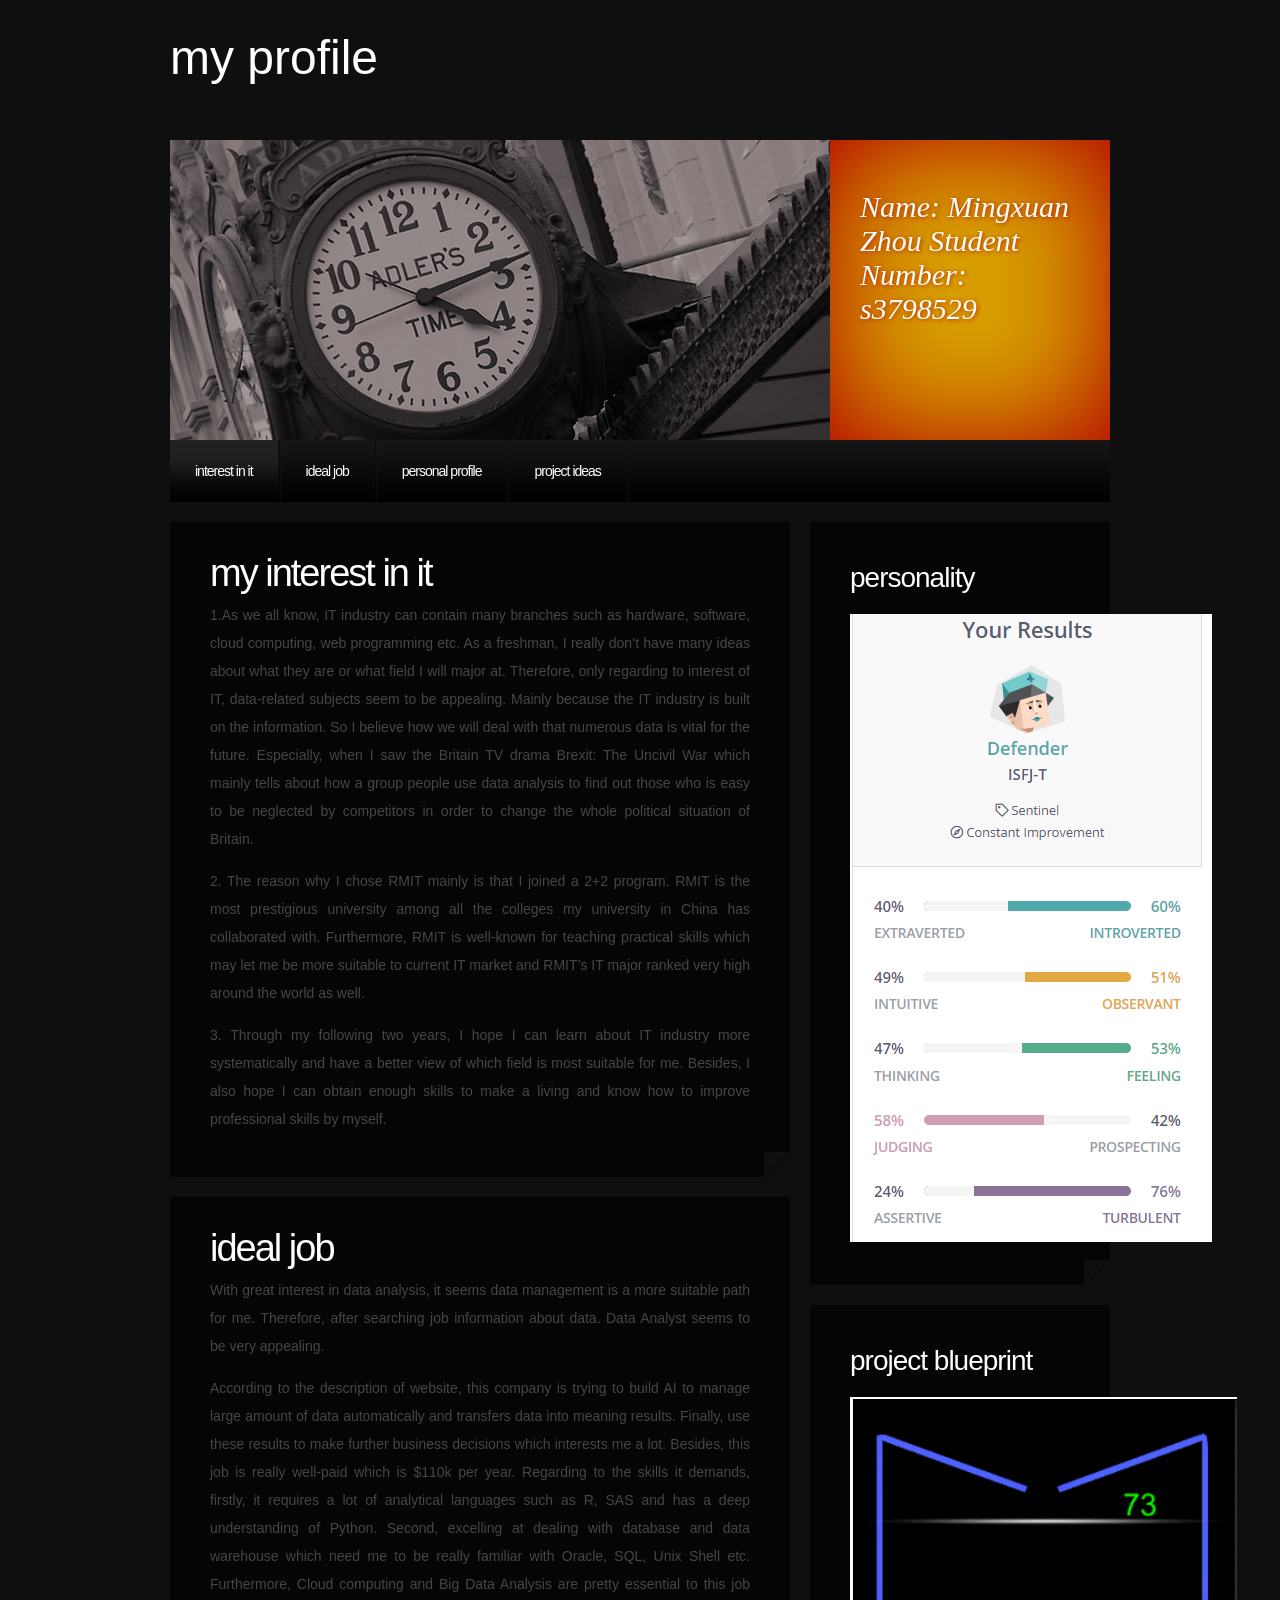
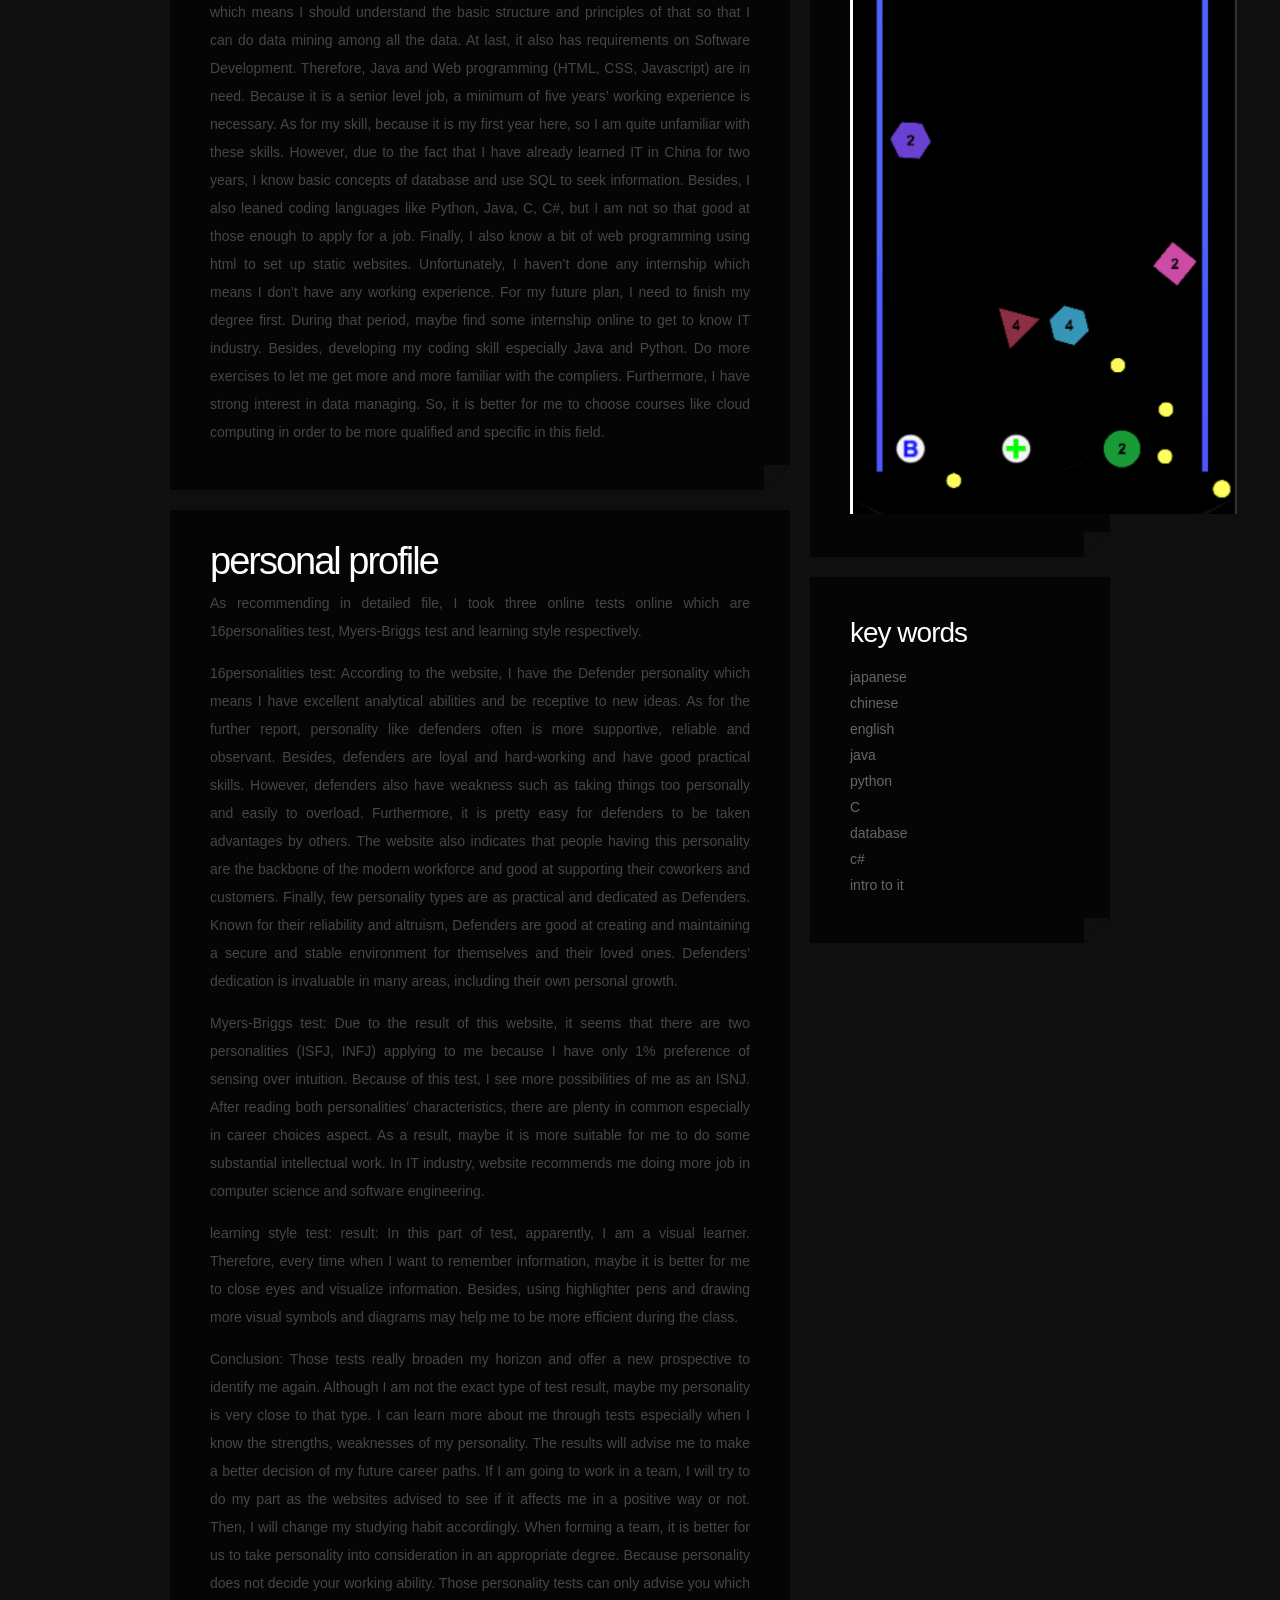
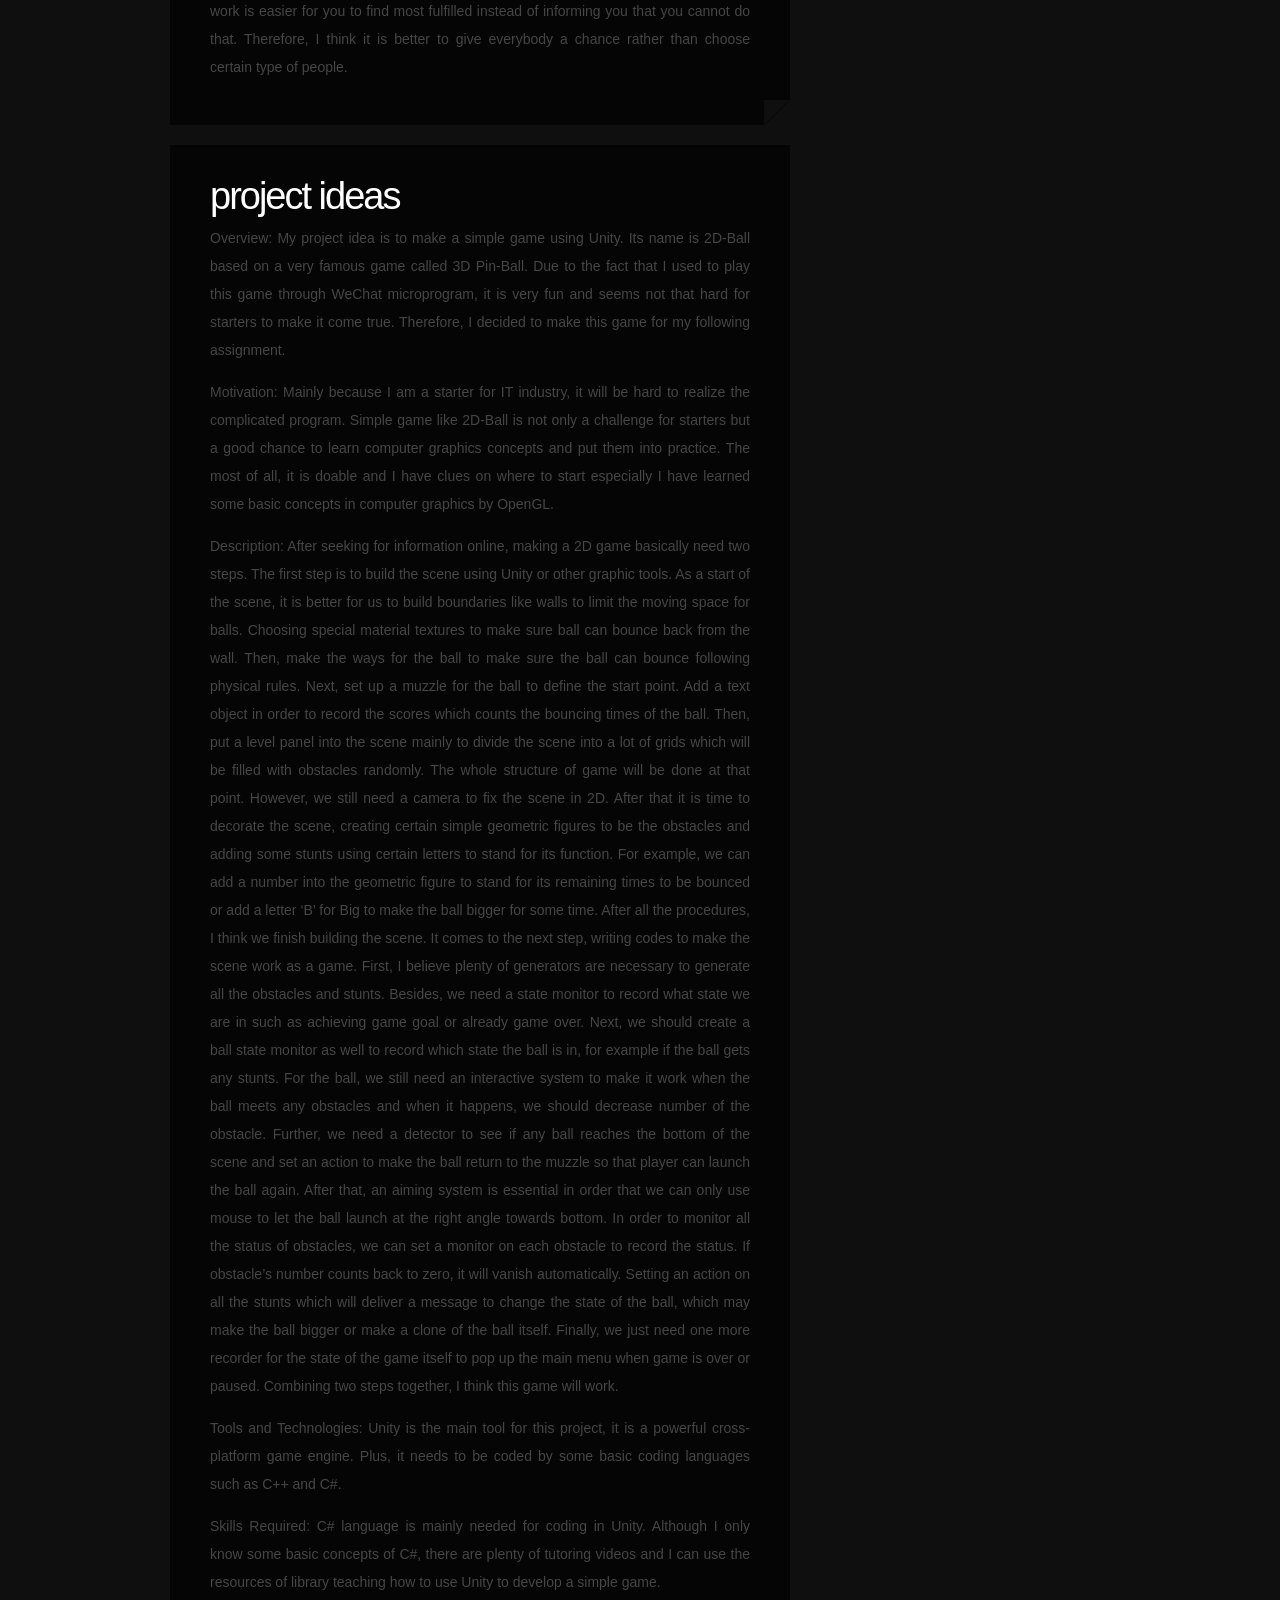
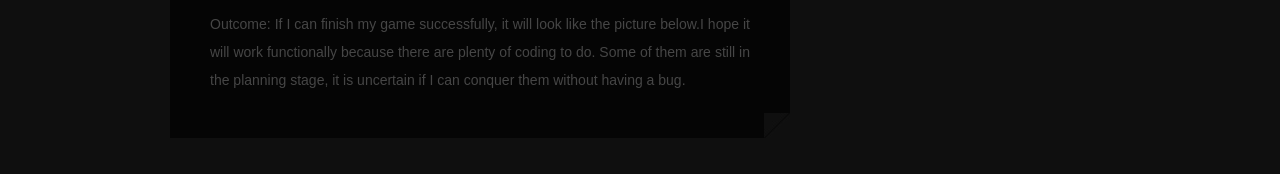
<file: index.html>
<!DOCTYPE html>
<html>

<head>
	<meta http-equiv="content-type" content="text/html; charset=utf-8" />
	<title>My Profile</title>
	<meta name="keywords" content="" />
	<meta name="description" content="" />
	<link href="style.css" rel="stylesheet" type="text/css" media="screen" />
</head>

<body>
	<div id="logo">
		<h1><a href="#">MY Profile</a></h1>

	</div>
	<hr />
	<!-- end #logo -->
	<div id="splash">
		<div class="col1"><img src="images/img01.jpg" width="660" height="300" alt="" /></div>
		<div class="col2">
			<blockquote>Name: Mingxuan Zhou
				Student Number: s3798529</blockquote>
		</div>
	</div>
	<div id="header">
		<div id="menu">
			<ul>
				<li class="current_page_item"><a href="#" class="first">interest in it</a></li>
				<li><a href="#">Ideal Job</a></li>
				<li><a href="#">personal profile</a></li>
				<li><a href="#">project ideas</a></li>
			</ul>
		</div>
		<!-- end #menu -->
	</div>
	<!-- end #header -->
	<!-- end #header-wrapper -->
	<div id="page">
		<div id="content">
			<div class="post">
				<h2 class="title"><a href="#">My Interest in IT</a></h2>
				<div class="entry">
					<p>
						1.As we all know, IT industry can contain many branches such as hardware, software, cloud
						computing, web programming etc. As a freshman, I really don’t have many ideas about what they
						are or what field I will major at. Therefore, only regarding to interest of IT, data-related
						subjects seem to be appealing. Mainly because the IT industry is built on the information. So
						I believe how we will deal with that numerous data is vital for the future. Especially, when I
						saw the Britain TV drama Brexit: The Uncivil War which mainly tells about how a group people use
						data analysis to find out those who is easy to be neglected by competitors in order to change
						the whole political situation of Britain.
					</p>
					<p>
						2. The reason why I chose RMIT mainly is that I joined a 2+2 program. RMIT is the most
						prestigious
						university among all the colleges my university in China has collaborated with. Furthermore,
						RMIT is well-known for teaching practical skills which may let me be more suitable to current IT
						market and RMIT’s IT major ranked very high around the world as well.
					</p>
					<p>
						3. Through my following two years, I hope I can learn about IT industry more systematically and
						have a better view of which field is most suitable for me. Besides, I also hope I can obtain
						enough skills to make a living and know how to improve professional skills by myself.
					</p>

				</div>
			</div>
			<div class="post">
				<h2 class="title"><a href="#">Ideal Job</a></h2>

				<div class="entry">
					<p>With great interest in data analysis, it seems data management is a more suitable path for me.
						Therefore, after searching job information about data. Data Analyst seems to be very appealing.
					</p>
					<p>According to the description of website, this company is trying to build AI to manage large
						amount of data automatically and transfers data into meaning results. Finally, use these results
						to make further business decisions which interests me a lot. Besides, this job is really
						well-paid which is $110k per year.
						Regarding to the skills it demands, firstly, it requires a lot of analytical languages such as
						R, SAS and has a deep understanding of Python. Second, excelling at dealing with database and
						data warehouse which need me to be really familiar with Oracle, SQL, Unix Shell etc.
						Furthermore, Cloud computing and Big Data Analysis are pretty essential to this job which means
						I should understand the basic structure and principles of that so that I can do data mining
						among all the data. At last, it also has requirements on Software Development. Therefore, Java
						and Web programming (HTML, CSS, Javascript) are in need. Because it is a senior level job, a
						minimum of five years’ working experience is necessary.
						As for my skill, because it is my first year here, so I am quite unfamiliar with these skills.
						However, due to the fact that I have already learned IT in China for two years, I know basic
						concepts of database and use SQL to seek information. Besides, I also leaned coding languages
						like Python, Java, C, C#, but I am not so that good at those enough to apply for a job. Finally,
						I also know a bit of web programming using html to set up static websites. Unfortunately, I
						haven’t done any internship which means I don’t have any working experience.
						For my future plan, I need to finish my degree first. During that period, maybe find some
						internship online to get to know IT industry. Besides, developing my coding skill especially
						Java and Python. Do more exercises to let me get more and more familiar with the compliers.
						Furthermore, I have strong interest in data managing. So, it is better for me to choose courses
						like cloud computing in order to be more qualified and specific in this field.
					</p>
				</div>
			</div>
			<div class="post">
				<h2 class="title"><a href="#">Personal Profile</a></h2>

				<div class="entry">
					<p>As recommending in detailed file, I took three online tests online which are 16personalities
						test, Myers-Briggs test and learning style respectively.</p>
					<p>


						16personalities test:


						According to the website, I have the Defender personality which means I have excellent
						analytical abilities and be receptive to new ideas. As for the further report, personality like
						defenders often is more supportive, reliable and observant. Besides, defenders are loyal and
						hard-working and have good practical skills. However, defenders also have weakness such as
						taking things too personally and easily to overload. Furthermore, it is pretty easy for
						defenders to be taken advantages by others. The website also indicates that people having this
						personality are the backbone of the modern workforce and good at supporting their coworkers and
						customers. Finally, few personality types are as practical and dedicated as Defenders. Known for
						their reliability and altruism, Defenders are good at creating and maintaining a secure and
						stable environment for themselves and their loved ones. Defenders’ dedication is invaluable in
						many areas, including their own personal growth.
					</p>



					<p>
						Myers-Briggs test:

						Due to the result of this website, it seems that there are two personalities (ISFJ, INFJ)
						applying to me because I have only 1% preference of sensing over intuition. Because of this
						test, I see more possibilities of me as an ISNJ. After reading both personalities’
						characteristics, there are plenty in common especially in career choices aspect. As a result,
						maybe it is more suitable for me to do some substantial intellectual work. In IT industry,
						website recommends me doing more job in computer science and software engineering.

					</p>
					<P>
						learning style test:
						result:

						In this part of test, apparently, I am a visual learner. Therefore, every time when I want to
						remember information, maybe it is better for me to close eyes and visualize information.
						Besides, using highlighter pens and drawing more visual symbols and diagrams may help me to be
						more efficient during the class.

					</P>

					<P>
						Conclusion:
						Those tests really broaden my horizon and offer a new prospective to identify me again. Although
						I am not the exact type of test result, maybe my personality is very close to that type. I can
						learn more about me through tests especially when I know the strengths, weaknesses of my
						personality. The results will advise me to make a better decision of my future career paths.
						If I am going to work in a team, I will try to do my part as the websites advised to see if it
						affects me in a positive way or not. Then, I will change my studying habit accordingly.
						When forming a team, it is better for us to take personality into consideration in an
						appropriate degree. Because personality does not decide your working ability. Those personality
						tests can only advise you which work is easier for you to find most fulfilled instead of
						informing you that you cannot do that. Therefore, I think it is better to give everybody a
						chance rather than choose certain type of people.
					</p>
				</div>
			</div>

			<div class="post">
				<h2 class="title"><a href="#">Project Ideas</a></h2>

				<div class="entry">
					<p>Overview:
						My project idea is to make a simple game using Unity. Its name is 2D-Ball based on a very famous
						game called 3D Pin-Ball. Due to the fact that I used to play this game through WeChat
						microprogram, it is very fun and seems not that hard for starters to make it come true.
						Therefore, I decided to make this game for my following assignment.

					</p>
					<p>Motivation:
						Mainly because I am a starter for IT industry, it will be hard to realize the complicated
						program. Simple game like 2D-Ball is not only a challenge for starters but a good chance to
						learn computer graphics concepts and put them into practice. The most of all, it is doable and I
						have clues on where to start especially I have learned some basic concepts in computer graphics
						by OpenGL.

					</p>
					<p>
						Description:
						After seeking for information online, making a 2D game basically need two steps. The first step
						is to build the scene using Unity or other graphic tools. As a start of the scene, it is better
						for us to build boundaries like walls to limit the moving space for balls. Choosing special
						material textures to make sure ball can bounce back from the wall. Then, make the ways for the
						ball to make sure the ball can bounce following physical rules. Next, set up a muzzle for the
						ball to define the start point. Add a text object in order to record the scores which counts the
						bouncing times of the ball. Then, put a level panel into the scene mainly to divide the scene
						into a lot of grids which will be filled with obstacles randomly. The whole structure of game
						will be done at that point. However, we still need a camera to fix the scene in 2D. After that
						it is time to decorate the scene, creating certain simple geometric figures to be the obstacles
						and adding some stunts using certain letters to stand for its function. For example, we can add
						a number into the geometric figure to stand for its remaining times to be bounced or add a
						letter ‘B’ for Big to make the ball bigger for some time. After all the procedures, I think we
						finish building the scene. It comes to the next step, writing codes to make the scene work as a
						game. First, I believe plenty of generators are necessary to generate all the obstacles and
						stunts. Besides, we need a state monitor to record what state we are in such as achieving game
						goal or already game over. Next, we should create a ball state monitor as well to record which
						state the ball is in, for example if the ball gets any stunts. For the ball, we still need an
						interactive system to make it work when the ball meets any obstacles and when it happens, we
						should decrease number of the obstacle. Further, we need a detector to see if any ball reaches
						the bottom of the scene and set an action to make the ball return to the muzzle so that player
						can launch the ball again. After that, an aiming system is essential in order that we can only
						use mouse to let the ball launch at the right angle towards bottom. In order to monitor all the
						status of obstacles, we can set a monitor on each obstacle to record the status. If obstacle’s
						number counts back to zero, it will vanish automatically. Setting an action on all the stunts
						which will deliver a message to change the state of the ball, which may make the ball bigger or
						make a clone of the ball itself. Finally, we just need one more recorder for the state of the
						game itself to pop up the main menu when game is over or paused. Combining two steps together, I
						think this game will work.

					</p>
					<P>
						Tools and Technologies:
						Unity is the main tool for this project, it is a powerful cross-platform game engine. Plus, it
						needs to be coded by some basic coding languages such as C++ and C#.

					</P>
					<P>
						Skills Required:
						C# language is mainly needed for coding in Unity. Although I only know some basic concepts of
						C#, there are plenty of tutoring videos and I can use the resources of library teaching how to
						use Unity to develop a simple game.

					</P>
					<p>
						Outcome:
						If I can finish my game successfully, it will look like the picture below.I hope it will work
						functionally because there are plenty of coding to do. Some of them are still in the planning
						stage, it is uncertain if I can conquer them without having a bug.

					</p>
				</div>
			</div>
		</div><!-- end #content -->
		<div id="sidebar">
			<ul>
				<li>
					<h2>Personality</h2>
					<img src="images/img11.png"/>
				</li>
				<li>
					<h2>Project blueprint</h2>
					<img src="images/img12.png"/>
				
				</li>
				<li>
					<h2>key words</h2>
					<ul>
						<li><a href="#">japanese</a></li>
						<li><a href="#">chinese</a></li>
						<li><a href="#">english</a></li>
						<li><a href="#">java</a></li>
						<li><a href="#">python</a></li>
						<li><a href="#">C</a></li>
						<li><a href="#">database</a></li>
						<li><a href="#">c#</a></li>
						<li><a href="#">intro to it</a></li>
						
					</ul>
				</li>
			</ul>
		</div>
		<!-- end #sidebar -->
		<div style="clear: both;">&nbsp;</div>
	</div>

</body>

</html>
</file>
<file: style.css>
body {
	margin: 0px;
	padding: 0;
	background: #0F0F0F;
	font-family: Arial, Helvetica, sans-serif;
	font-size: 14px;
	color: #464646;
}

h1, h2, h3 {
	margin: 0;
	/* text-transform: uppercase; */
	font-weight: normal;
	color: #549900;
}

h1 {
	font-size: 44px;
}

h2 {
	font-size: 18px;
}

h3 {
}

p, ul, ol {
	margin-top: 0;
	line-height: 200%;
	text-align: justify;
}

ul, ol {
}

blockquote {
}

a {
	color: #D39000;
}

a:hover {
	text-decoration: none;
}

a img {
	border: none;
}

img.left {
	float: left;
	margin: 7px 30px 0 0;
}

img.right {
	float: right;
	margin: 7px 0 0 30px;
}

hr {
	display: none;
}

.list1 {
}

.list1 li {
	float: left;
	line-height: normal;
}

.list1 li img {
	margin: 0 30px 30px 0;
}

.list1 li.alt img {
	margin-right: 0;
}

#wrapper {
}

/* Header */

#header-wrapper {
}

#header {
	width: 940px;
	height: 62px;
	margin: 0 auto;
	padding: 0px;
	background: url(images/img03.jpg) repeat-x left top;
}

/** LOGO */

#logo {
	width: 940px;
	height: 110px;
	margin: 0 auto;
	padding: 30px 20px 0px 20px;
}

#logo h1, #logo p {
	margin: 0px;
	line-height: normal;
	text-transform: lowercase;
	font-weight: normal;
	color: #FFFFFF;
}

#logo p {
	margin-top: -4px;
	text-transform: lowercase;
	font-size: 13px;
	color: #F6F9FB;
}

#logo h1 {
	font-size: 48px;
}

#logo a {
	text-decoration: none;
	color: #F6F9FB;
}

#logo h1 a {
	text-decoration: none;
	color: #FFFFFF;
}

/* Menu */

#menu {
	float: left;
	width: 600px;
	height: 62px;
}

#menu ul {
	margin: 0;
	padding: 0px;
	list-style: none;
	line-height: normal;
}

#menu li {
	display: block;
	float: left;
	height: 62px;
	background: url(images/img04.jpg) no-repeat right top;
}

#menu a {
	display: block;
	float: left;
	height: 39px;
	margin-right: 3px;
	padding: 23px 25px 0px 25px;
	letter-spacing: -1px;
	text-decoration: none;
	text-align: center;
	text-transform: lowercase;
	font-family: Arial, Helvetica, sans-serif;
	font-size: 14px;
	font-weight: normal;
	color: #FFFFFF;
}

#menu a:hover {
	background: url(images/img06.jpg) repeat-x left top;
	text-decoration: none;
}

#menu .current_page_item a {
	background: url(images/img06.jpg) repeat-x left top;
}

#menu .first {
}

/* Search */

#search {
	float: right;
	width: 280px;
	padding: 15px 20px 0px 0px;
}

#search form {
	float: right;
	margin: 0;
	padding: 4px 0px 0 0;
}

#search fieldset {
	margin: 0;
	padding: 0;
	border: none;
}

#search input {
	float: left;
}

#search-text {
	width: 174px;
	height: 18px;
	padding: 2px 0 2px 5px;
	border: none;
	background: #EFEFDF;
	color: #000000;
}

#search-submit {
	width: 70px;
	height: 22px;
	margin-left: 10px;
	padding: 0px 5px;
	background: url(images/img05.jpg) no-repeat left top;
	border: none;
 text-indent: -999999px  color: #FFFFFF;
}

#splash {
	overflow: hidden;
	width: 940px;
	height: 300px;
	margin: 0px auto;
	background: url(images/img02.jpg) no-repeat right top;
}

#splash .col1 {
	float: left;
	width: 660px;
}

#splash .col2 {
	float: right;
	width: 280px;
}

#splash blockquote {
	margin: 0px;
	padding: 50px 30px;
	text-shadow: 1px 1px 4px #BC2A00;
	font-family: Georgia, "Times New Roman", Times, serif;
	font-size: 30px;
	font-style: italic;
	color: #FFFFFF;
}

/* Page */

#page {
	width: 940px;
	margin: 0 auto;
	padding: 20px 20px 0px 20px;
}

#banner {
	padding-bottom: 20px;
}

/* Content */

#content {
	float: left;
	width: 620px;
}

/* Post */

.post {
	margin-bottom: 20px;
	padding: 30px 40px;
	background: #050505 url(images/img07.jpg) no-repeat right bottom;
}

.post .title {
	height: 44px;
	padding: 0px 0px 5px 0px;
	font-weight: normal;
}

.post .title a {
	letter-spacing: -2px;
	text-decoration: none;
	text-transform: lowercase;
	font-size: 38px;
	color: #FFFFFF;
}

.post .date {
}

.post .meta {
	height: 32px;
	margin-top: -10px;
	margin-left: 2px;
	padding: 4px 30px 6px 0px;
	font-family: Arial, Helvetica, sans-serif;
	font-weight: normal;
	font-size: 10px;
	color: #66665E;
}

.post .meta span {
	display: block;
	margin-top: -10px;
}

.post .meta a {
}

.post .entry {
}

.post .links {
	background: #90BF35;
	border: 1px solid #5F817E;
}

.post .links {
	display: block;
	width: 120px;
	height: 18px;
	margin: 0px 0px 4px 0px;
	padding: 3px 0px 0px 40px;
	text-decoration: none;
	font-family: Arial, Helvetica, sans-serif;
	font-size: 11px;
	text-decoration: none;
	font-weight: bold;
	color: #FFFFFF;
}

.post .comments {
	display: block;
	width: 120px;
	height: 18px;
	margin: 0px;
	padding: 3px 0px 0px 40px;
	background: #90BF35;
	border: 1px solid #5F817E;
	text-decoration: none;
	font-family: Arial, Helvetica, sans-serif;
	font-size: 11px;
	text-decoration: none;
	font-weight: bold;
	color: #FFFFFF;
}

/* Sidebar */

#sidebar {
	float: right;
	width: 300px;
}

#sidebar ul {
	margin: 0;
	padding: 0;
	list-style: none;
	line-height: normal;
	border: none;
}

#sidebar li {
	margin-bottom: 20px;
	padding: 40px;
	background: #050505 url(images/img07.jpg) no-repeat right bottom;
}

#sidebar li ul {
	margin: 0px 0px;
	border: none;
}

#sidebar li li {
	margin: 0;
	padding: 0px 0px 10px 0px;
	border: none;
	background: none;
}

#sidebar li li a {
	padding: 0px 0px 0px 0px;
	font-weight: normal;
	border: none;
}

#sidebar li li a:hover {
	color: #666666;
}

#sidebar p {
	margin: 0;
}

#sidebar h2 {
	margin: 0px 0px 0px 0px;
	padding: 0px 0px 20px 0px;
	letter-spacing: -1px;
	text-transform: lowercase;
	font-size: 28px;
	font-weight: normal;
	color: #FFFFFF;
}

#sidebar p {
	line-height: 200%;
}

#sidebar a {
	text-align: left;
	text-decoration: none;
	font-weight: bold;
	color: #666666;
}

/* Calendar */

#calendar {
}

#calendar caption {
	padding-bottom: 5px;
	font-weight: bold;
}

#calendar table {
	width: 100%;
	border-collapse: collapse;
	border-bottom: 1px solid #24130F;
	border-left: 1px solid #24130F;
	border-right: 1px solid #24130F;
}

#calendar thead th {
	padding: 5px 0;
	text-align: center;
	border-top: 1px solid #24130F;
	border-left: 1px solid #24130F;
	background: #24130F;
}

#calendar tbody td {
	padding: 5px 0;
	text-align: center;
	border-top: 1px solid #24130F;
	border-left: 1px solid #24130F;
	border-bottom: 1px solid #24130F;
}

#calendar tfoot td {
	padding: 5px;
	border-left: 1px solid #24130F;
	border-bottom: 1px solid #24130F;
}

#calendar tfoot #next {
	border-top: 1px solid #24130F;
	text-align: right;
}

#calendar tfoot #prev {
	border-top: 1px solid #24130F;
}

#calendar .pad {
	border-bottom: 1px solid #24130F;
}

#calendar #today {
	background: #24130F;
}

/* Footer */

#footer {
	width: 100%;
	height: 80px;
	margin: 0 auto;
	padding: 0;
	background: #000000;
}

#footer-bgcontent {
}

#footer p {
	margin: 0;
	padding: 30px 0px 0px 0px;
	text-align: center;
	line-height: normal;
	font-size: 14px;
	color: #0F0F0F;
}

#footer a {
	color: #0F0F0F;
}
</file>
